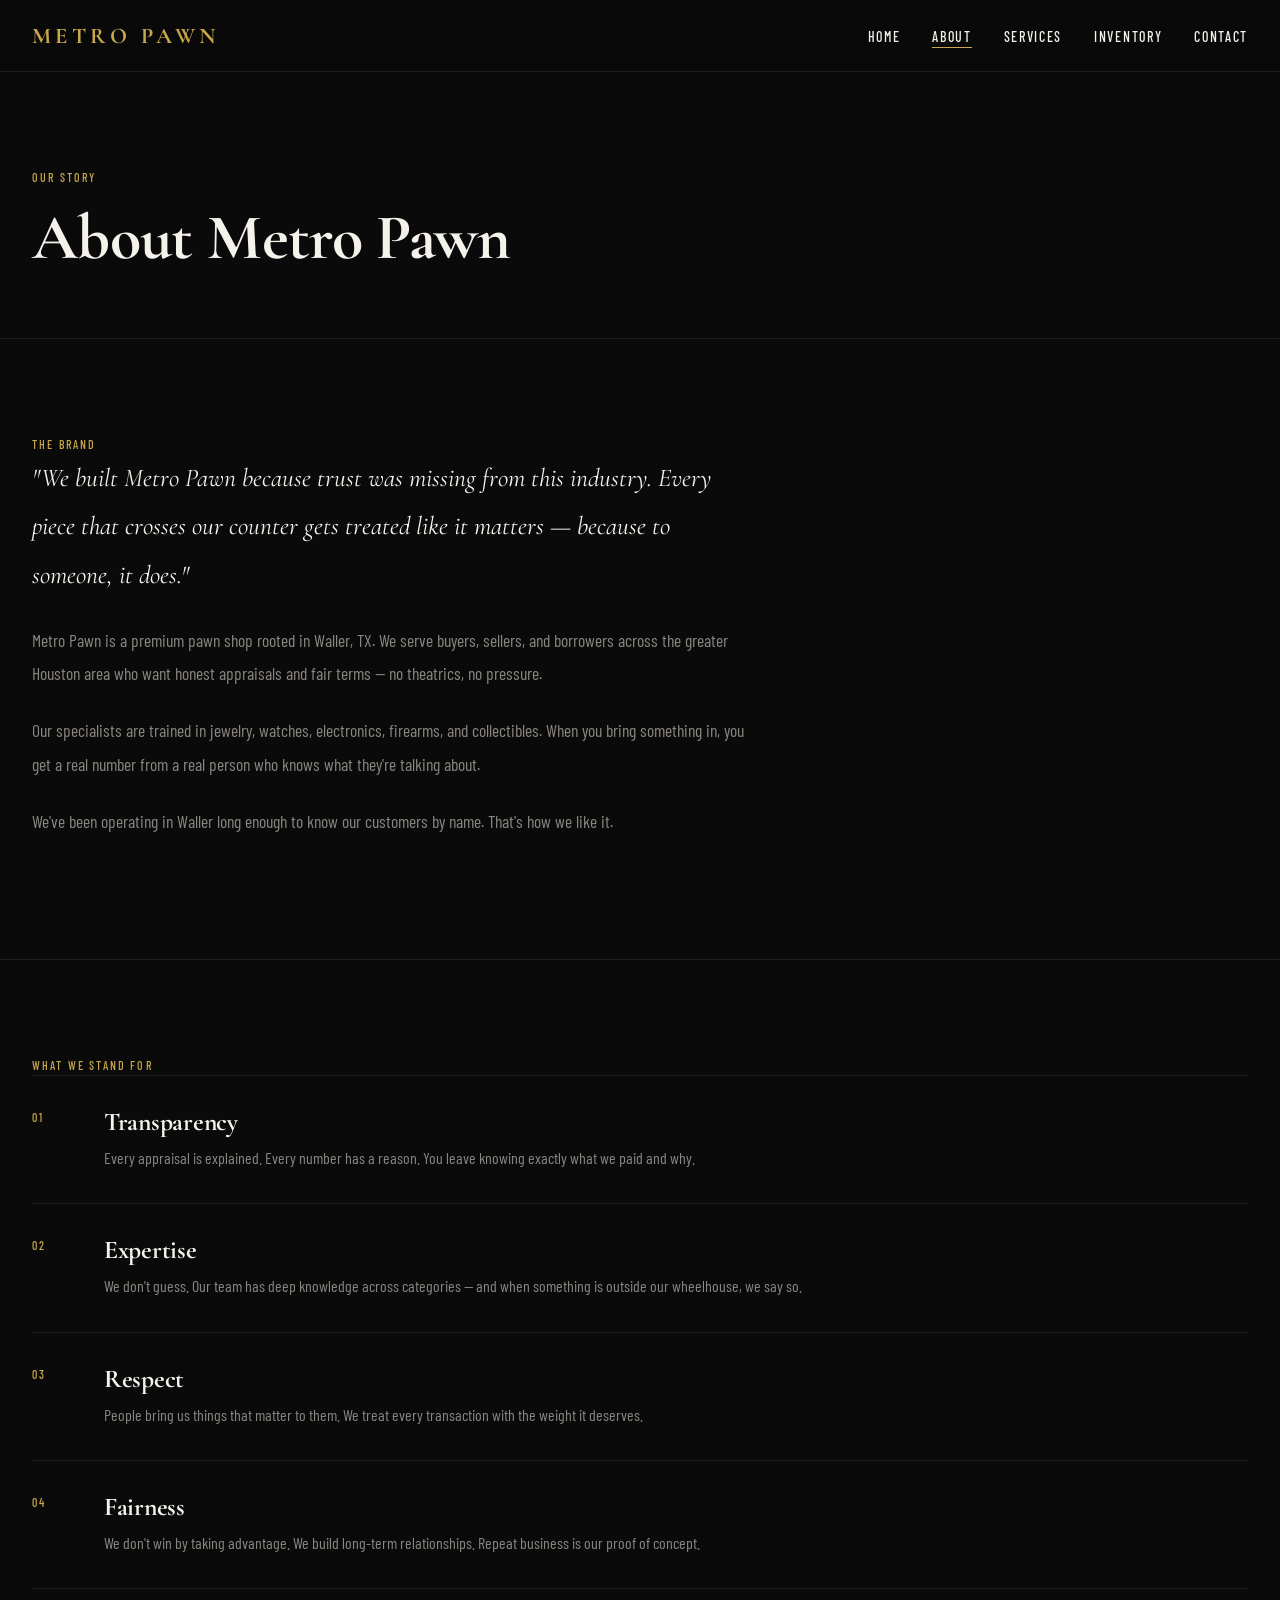
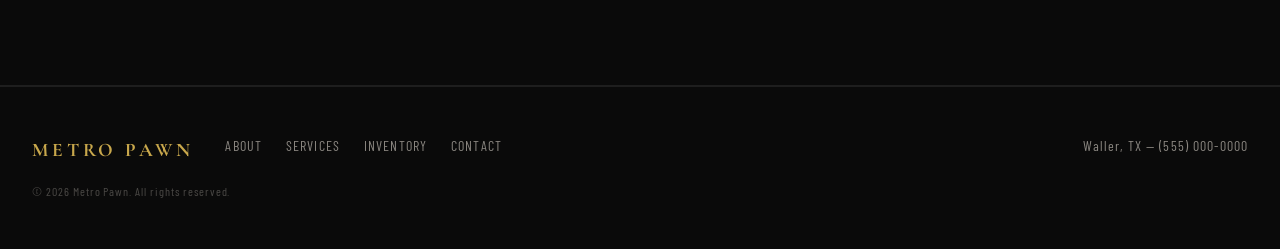
<file: about.html>
<!DOCTYPE html>
<html lang="en">
<head>
  <meta charset="UTF-8">
  <meta name="viewport" content="width=device-width, initial-scale=1.0">
  <title>About — Metro Pawn | Waller, TX</title>
  <meta name="description" content="Learn about Metro Pawn in Waller, TX — our story, values, and commitment to honest appraisals and fair deals across the greater Houston area.">
  <link rel="canonical" href="https://metropawn.com/about.html">
  <meta property="og:type" content="website">
  <meta property="og:url" content="https://metropawn.com/about.html">
  <meta property="og:title" content="About — Metro Pawn | Waller, TX">
  <meta property="og:description" content="Learn about Metro Pawn in Waller, TX — our story, values, and commitment to honest appraisals and fair deals across the greater Houston area.">
  <meta name="twitter:card" content="summary_large_image">
  <meta name="twitter:title" content="About — Metro Pawn | Waller, TX">
  <meta name="twitter:description" content="Learn about Metro Pawn in Waller, TX — our story, values, and commitment to honest appraisals and fair deals across the greater Houston area.">
  <link rel="preconnect" href="https://fonts.googleapis.com">
  <link rel="preconnect" href="https://fonts.gstatic.com" crossorigin>
  <link href="https://fonts.googleapis.com/css2?family=Cormorant+Garamond:ital,wght@0,300;0,600;0,700;1,300;1,700&family=Barlow+Condensed:wght@300;400;500;600&display=swap" rel="stylesheet">
  <link rel="stylesheet" href="css/tokens.css">
  <link rel="stylesheet" href="css/base.css">
  <link rel="stylesheet" href="css/layout.css">
  <link rel="stylesheet" href="css/components.css">
</head>
<body>

  <nav class="nav" aria-label="Primary navigation">
    <a href="index.html" class="nav-logo">Metro Pawn</a>
    <ul class="nav-links">
      <li><a href="index.html">Home</a></li>
      <li><a href="about.html">About</a></li>
      <li><a href="services.html">Services</a></li>
      <li><a href="inventory.html">Inventory</a></li>
      <li><a href="contact.html">Contact</a></li>
    </ul>
    <button class="nav-toggle" aria-label="Toggle menu" aria-expanded="false">
      <span></span><span></span><span></span>
    </button>
  </nav>

  <div class="nav-overlay" role="dialog" aria-label="Mobile navigation">
    <a href="index.html">Home</a>
    <a href="about.html">About</a>
    <a href="services.html">Services</a>
    <a href="inventory.html">Inventory</a>
    <a href="contact.html">Contact</a>
  </div>

  <div class="page-wrapper">

    <header class="page-hero">
      <p class="label page-hero-label">Our Story</p>
      <h1 class="page-hero-title">About Metro Pawn</h1>
    </header>

    <section class="section" aria-labelledby="story-heading">
      <p class="label" id="story-heading">The Brand</p>
      <div class="brand-story">
        <p>"We built Metro Pawn because trust was missing from this industry. Every piece that crosses our counter gets treated like it matters — because to someone, it does."</p>
        <p>Metro Pawn is a premium pawn shop rooted in Waller, TX. We serve buyers, sellers, and borrowers across the greater Houston area who want honest appraisals and fair terms — no theatrics, no pressure.</p>
        <p>Our specialists are trained in jewelry, watches, electronics, firearms, and collectibles. When you bring something in, you get a real number from a real person who knows what they're talking about.</p>
        <p>We've been operating in Waller long enough to know our customers by name. That's how we like it.</p>
      </div>
    </section>

    <section class="section" aria-labelledby="values-heading">
      <p class="label" id="values-heading">What We Stand For</p>
      <ul class="values-list">
        <li class="value-item">
          <span class="value-number label">01</span>
          <div>
            <h2 class="value-title">Transparency</h2>
            <p class="value-desc">Every appraisal is explained. Every number has a reason. You leave knowing exactly what we paid and why.</p>
          </div>
        </li>
        <li class="value-item">
          <span class="value-number label">02</span>
          <div>
            <h2 class="value-title">Expertise</h2>
            <p class="value-desc">We don't guess. Our team has deep knowledge across categories — and when something is outside our wheelhouse, we say so.</p>
          </div>
        </li>
        <li class="value-item">
          <span class="value-number label">03</span>
          <div>
            <h2 class="value-title">Respect</h2>
            <p class="value-desc">People bring us things that matter to them. We treat every transaction with the weight it deserves.</p>
          </div>
        </li>
        <li class="value-item">
          <span class="value-number label">04</span>
          <div>
            <h2 class="value-title">Fairness</h2>
            <p class="value-desc">We don't win by taking advantage. We build long-term relationships. Repeat business is our proof of concept.</p>
          </div>
        </li>
      </ul>
    </section>

    <footer class="footer">
      <div class="footer-inner">
        <a href="index.html" class="footer-logo">Metro Pawn</a>
        <nav class="footer-nav" aria-label="Footer navigation">
          <a href="about.html">About</a>
          <a href="services.html">Services</a>
          <a href="inventory.html">Inventory</a>
          <a href="contact.html">Contact</a>
        </nav>
        <p class="footer-location">Waller, TX &mdash; (555) 000-0000</p>
        <p class="footer-copy">&copy; 2026 Metro Pawn. All rights reserved.</p>
      </div>
    </footer>

  </div>

  <script src="js/nav.js"></script>
</body>
</html>
</file>
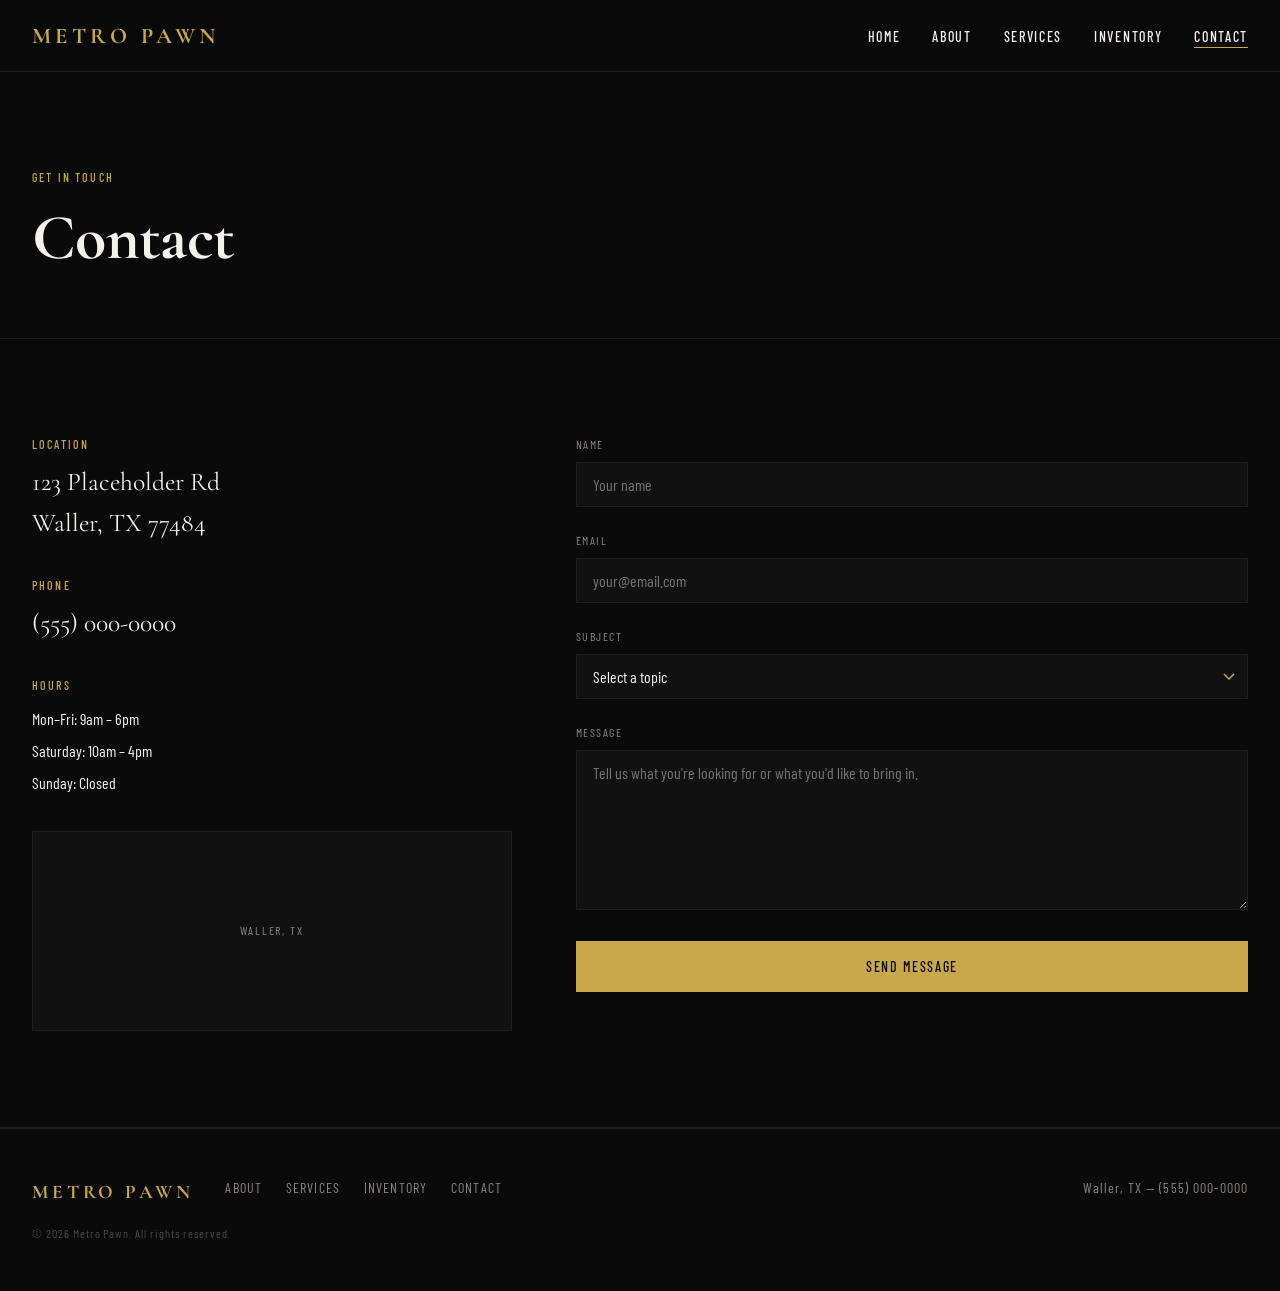
<file: contact.html>
<!DOCTYPE html>
<html lang="en">
<head>
  <meta charset="UTF-8">
  <meta name="viewport" content="width=device-width, initial-scale=1.0">
  <title>Contact — Metro Pawn | Waller, TX</title>
  <meta name="description" content="Contact Metro Pawn in Waller, TX for appraisals, inventory inquiries, or loan information. Visit us at 123 Placeholder Rd or call (555) 000-0000.">
  <link rel="canonical" href="https://metropawn.com/contact.html">
  <meta property="og:type" content="website">
  <meta property="og:url" content="https://metropawn.com/contact.html">
  <meta property="og:title" content="Contact — Metro Pawn | Waller, TX">
  <meta property="og:description" content="Contact Metro Pawn in Waller, TX for appraisals, inventory inquiries, or loan information. Visit us at 123 Placeholder Rd or call (555) 000-0000.">
  <meta name="twitter:card" content="summary_large_image">
  <meta name="twitter:title" content="Contact — Metro Pawn | Waller, TX">
  <meta name="twitter:description" content="Contact Metro Pawn in Waller, TX for appraisals, inventory inquiries, or loan information. Visit us at 123 Placeholder Rd or call (555) 000-0000.">
  <link rel="preconnect" href="https://fonts.googleapis.com">
  <link rel="preconnect" href="https://fonts.gstatic.com" crossorigin>
  <link href="https://fonts.googleapis.com/css2?family=Cormorant+Garamond:ital,wght@0,300;0,600;0,700;1,300;1,700&family=Barlow+Condensed:wght@300;400;500;600&display=swap" rel="stylesheet">
  <link rel="stylesheet" href="css/tokens.css">
  <link rel="stylesheet" href="css/base.css">
  <link rel="stylesheet" href="css/layout.css">
  <link rel="stylesheet" href="css/components.css">
</head>
<body>

  <nav class="nav" aria-label="Primary navigation">
    <a href="index.html" class="nav-logo">Metro Pawn</a>
    <ul class="nav-links">
      <li><a href="index.html">Home</a></li>
      <li><a href="about.html">About</a></li>
      <li><a href="services.html">Services</a></li>
      <li><a href="inventory.html">Inventory</a></li>
      <li><a href="contact.html">Contact</a></li>
    </ul>
    <button class="nav-toggle" aria-label="Toggle menu" aria-expanded="false">
      <span></span><span></span><span></span>
    </button>
  </nav>

  <div class="nav-overlay" role="dialog" aria-label="Mobile navigation">
    <a href="index.html">Home</a>
    <a href="about.html">About</a>
    <a href="services.html">Services</a>
    <a href="inventory.html">Inventory</a>
    <a href="contact.html">Contact</a>
  </div>

  <div class="page-wrapper">

    <header class="page-hero">
      <p class="label page-hero-label">Get In Touch</p>
      <h1 class="page-hero-title">Contact</h1>
    </header>

    <section class="section" aria-label="Contact information and form">
      <div class="contact-grid">

        <div class="contact-info">
          <div class="contact-info-item">
            <p class="label contact-info-label">Location</p>
            <p class="contact-info-value">123 Placeholder Rd<br>Waller, TX 77484</p>
          </div>
          <div class="contact-info-item">
            <p class="label contact-info-label">Phone</p>
            <p class="contact-info-value">(555) 000-0000</p>
          </div>
          <div class="contact-info-item">
            <p class="label contact-info-label">Hours</p>
            <p class="contact-info-hours">
              Mon&ndash;Fri: 9am &ndash; 6pm<br>
              Saturday: 10am &ndash; 4pm<br>
              Sunday: Closed
            </p>
          </div>
          <div class="contact-map-placeholder" aria-label="Map placeholder — Waller, TX">
            Waller, TX
          </div>
        </div>

        <form class="contact-form" action="#" method="post" novalidate aria-label="Contact form">
          <div class="form-group">
            <label class="form-label" for="name">Name</label>
            <input class="form-input" type="text" id="name" name="name" required autocomplete="name" placeholder="Your name">
          </div>
          <div class="form-group">
            <label class="form-label" for="email">Email</label>
            <input class="form-input" type="email" id="email" name="email" required autocomplete="email" placeholder="your@email.com">
          </div>
          <div class="form-group">
            <label class="form-label" for="subject">Subject</label>
            <select class="form-select" id="subject" name="subject">
              <option value="">Select a topic</option>
              <option value="appraisal">Request an Appraisal</option>
              <option value="inventory">Inventory Inquiry</option>
              <option value="loan">Loan Information</option>
              <option value="other">Other</option>
            </select>
          </div>
          <div class="form-group">
            <label class="form-label" for="message">Message</label>
            <textarea class="form-textarea" id="message" name="message" required placeholder="Tell us what you're looking for or what you'd like to bring in."></textarea>
          </div>
          <button type="submit" class="btn btn-gold btn-full">Send Message</button>
        </form>

      </div>
    </section>

    <footer class="footer">
      <div class="footer-inner">
        <a href="index.html" class="footer-logo">Metro Pawn</a>
        <nav class="footer-nav" aria-label="Footer navigation">
          <a href="about.html">About</a>
          <a href="services.html">Services</a>
          <a href="inventory.html">Inventory</a>
          <a href="contact.html">Contact</a>
        </nav>
        <p class="footer-location">Waller, TX &mdash; (555) 000-0000</p>
        <p class="footer-copy">&copy; 2026 Metro Pawn. All rights reserved.</p>
      </div>
    </footer>

  </div>

  <script src="js/nav.js"></script>
</body>
</html>
</file>
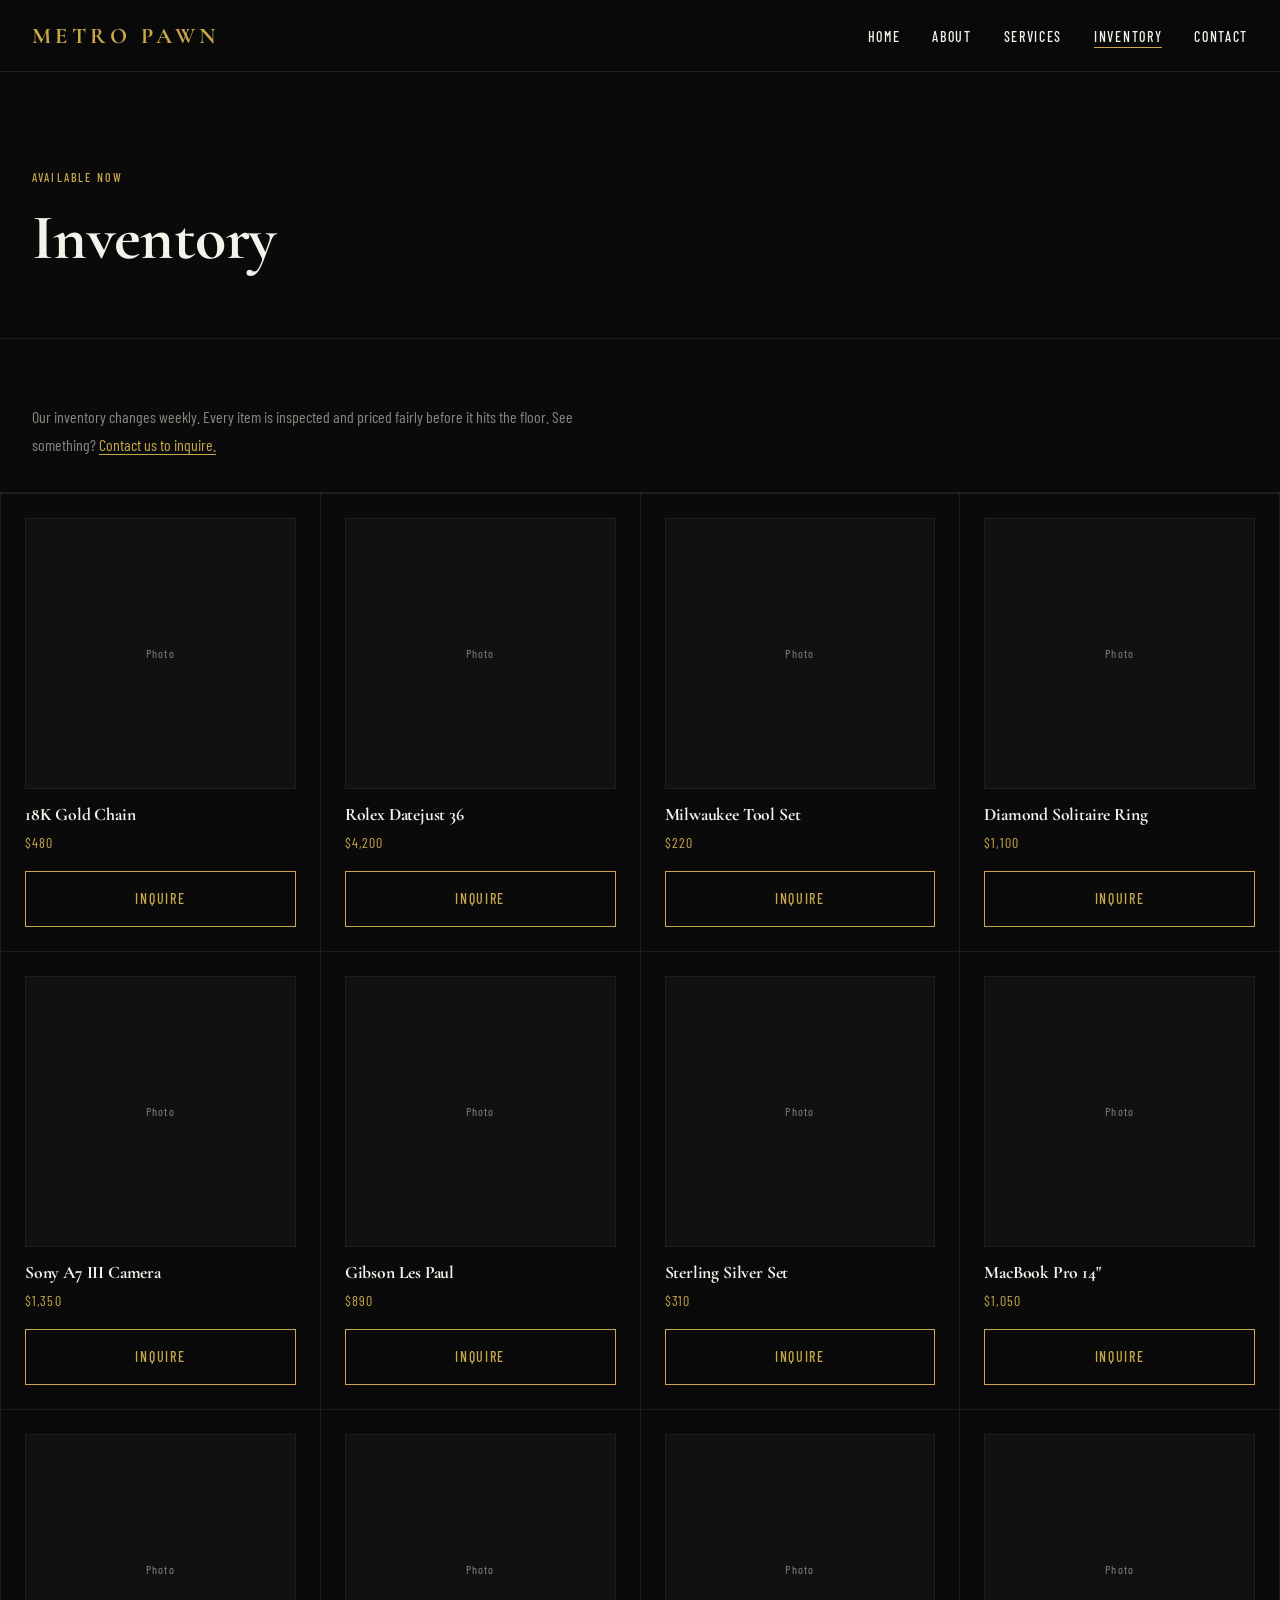
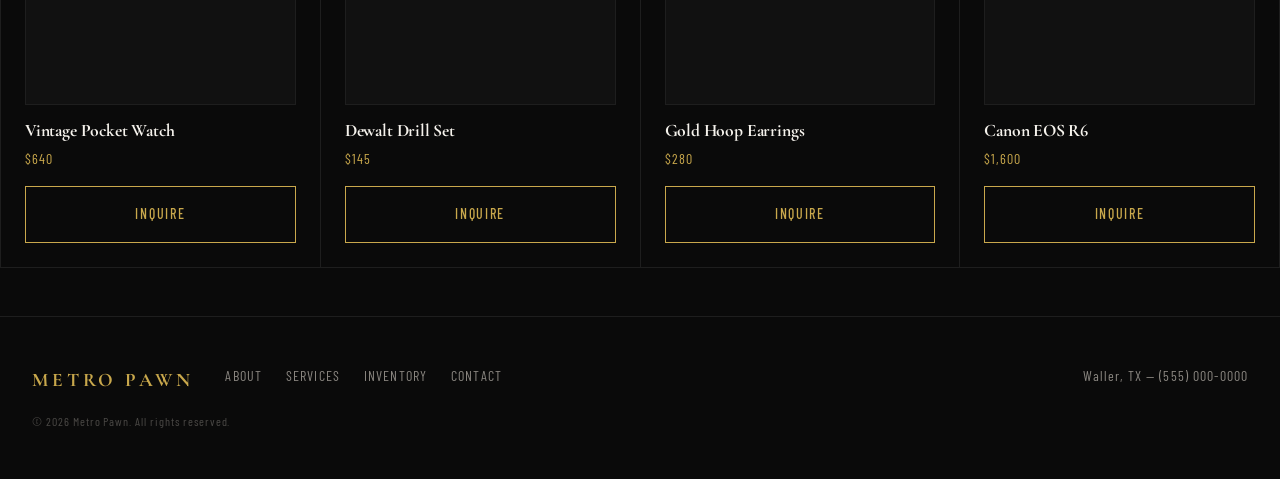
<file: inventory.html>
<!DOCTYPE html>
<html lang="en">
<head>
  <meta charset="UTF-8">
  <meta name="viewport" content="width=device-width, initial-scale=1.0">
  <title>Inventory — Metro Pawn | Waller, TX</title>
  <meta name="description" content="Browse Metro Pawn's current inventory in Waller, TX — jewelry, watches, electronics, tools, and more. Vetted, priced fairly, updated weekly.">
  <link rel="canonical" href="https://metropawn.com/inventory.html">
  <meta property="og:type" content="website">
  <meta property="og:url" content="https://metropawn.com/inventory.html">
  <meta property="og:title" content="Inventory — Metro Pawn | Waller, TX">
  <meta property="og:description" content="Browse Metro Pawn's current inventory in Waller, TX — jewelry, watches, electronics, tools, and more. Vetted, priced fairly, updated weekly.">
  <meta name="twitter:card" content="summary_large_image">
  <meta name="twitter:title" content="Inventory — Metro Pawn | Waller, TX">
  <meta name="twitter:description" content="Browse Metro Pawn's current inventory in Waller, TX — jewelry, watches, electronics, tools, and more. Vetted, priced fairly, updated weekly.">
  <link rel="preconnect" href="https://fonts.googleapis.com">
  <link rel="preconnect" href="https://fonts.gstatic.com" crossorigin>
  <link href="https://fonts.googleapis.com/css2?family=Cormorant+Garamond:ital,wght@0,300;0,600;0,700;1,300;1,700&family=Barlow+Condensed:wght@300;400;500;600&display=swap" rel="stylesheet">
  <link rel="stylesheet" href="css/tokens.css">
  <link rel="stylesheet" href="css/base.css">
  <link rel="stylesheet" href="css/layout.css">
  <link rel="stylesheet" href="css/components.css">
</head>
<body>

  <nav class="nav" aria-label="Primary navigation">
    <a href="index.html" class="nav-logo">Metro Pawn</a>
    <ul class="nav-links">
      <li><a href="index.html">Home</a></li>
      <li><a href="about.html">About</a></li>
      <li><a href="services.html">Services</a></li>
      <li><a href="inventory.html">Inventory</a></li>
      <li><a href="contact.html">Contact</a></li>
    </ul>
    <button class="nav-toggle" aria-label="Toggle menu" aria-expanded="false">
      <span></span><span></span><span></span>
    </button>
  </nav>

  <div class="nav-overlay" role="dialog" aria-label="Mobile navigation">
    <a href="index.html">Home</a>
    <a href="about.html">About</a>
    <a href="services.html">Services</a>
    <a href="inventory.html">Inventory</a>
    <a href="contact.html">Contact</a>
  </div>

  <div class="page-wrapper">

    <header class="page-hero">
      <p class="label page-hero-label">Available Now</p>
      <h1 class="page-hero-title">Inventory</h1>
    </header>

    <div class="inventory-intro">
      <p class="inventory-intro-text">
        Our inventory changes weekly. Every item is inspected and priced fairly before it hits the floor. See something? <a href="contact.html" class="inventory-intro-link">Contact us to inquire.</a>
      </p>
    </div>

    <div class="inventory-grid" role="list">

      <div class="inventory-card" role="listitem">
        <div class="inventory-card-image" aria-label="Item photo placeholder">Photo</div>
        <h2 class="inventory-card-name">18K Gold Chain</h2>
        <p class="inventory-card-price">$480</p>
        <a href="contact.html" class="btn btn-ghost btn-full">Inquire</a>
      </div>

      <div class="inventory-card" role="listitem">
        <div class="inventory-card-image" aria-label="Item photo placeholder">Photo</div>
        <h2 class="inventory-card-name">Rolex Datejust 36</h2>
        <p class="inventory-card-price">$4,200</p>
        <a href="contact.html" class="btn btn-ghost btn-full">Inquire</a>
      </div>

      <div class="inventory-card" role="listitem">
        <div class="inventory-card-image" aria-label="Item photo placeholder">Photo</div>
        <h2 class="inventory-card-name">Milwaukee Tool Set</h2>
        <p class="inventory-card-price">$220</p>
        <a href="contact.html" class="btn btn-ghost btn-full">Inquire</a>
      </div>

      <div class="inventory-card" role="listitem">
        <div class="inventory-card-image" aria-label="Item photo placeholder">Photo</div>
        <h2 class="inventory-card-name">Diamond Solitaire Ring</h2>
        <p class="inventory-card-price">$1,100</p>
        <a href="contact.html" class="btn btn-ghost btn-full">Inquire</a>
      </div>

      <div class="inventory-card" role="listitem">
        <div class="inventory-card-image" aria-label="Item photo placeholder">Photo</div>
        <h2 class="inventory-card-name">Sony A7 III Camera</h2>
        <p class="inventory-card-price">$1,350</p>
        <a href="contact.html" class="btn btn-ghost btn-full">Inquire</a>
      </div>

      <div class="inventory-card" role="listitem">
        <div class="inventory-card-image" aria-label="Item photo placeholder">Photo</div>
        <h2 class="inventory-card-name">Gibson Les Paul</h2>
        <p class="inventory-card-price">$890</p>
        <a href="contact.html" class="btn btn-ghost btn-full">Inquire</a>
      </div>

      <div class="inventory-card" role="listitem">
        <div class="inventory-card-image" aria-label="Item photo placeholder">Photo</div>
        <h2 class="inventory-card-name">Sterling Silver Set</h2>
        <p class="inventory-card-price">$310</p>
        <a href="contact.html" class="btn btn-ghost btn-full">Inquire</a>
      </div>

      <div class="inventory-card" role="listitem">
        <div class="inventory-card-image" aria-label="Item photo placeholder">Photo</div>
        <h2 class="inventory-card-name">MacBook Pro 14"</h2>
        <p class="inventory-card-price">$1,050</p>
        <a href="contact.html" class="btn btn-ghost btn-full">Inquire</a>
      </div>

      <div class="inventory-card" role="listitem">
        <div class="inventory-card-image" aria-label="Item photo placeholder">Photo</div>
        <h2 class="inventory-card-name">Vintage Pocket Watch</h2>
        <p class="inventory-card-price">$640</p>
        <a href="contact.html" class="btn btn-ghost btn-full">Inquire</a>
      </div>

      <div class="inventory-card" role="listitem">
        <div class="inventory-card-image" aria-label="Item photo placeholder">Photo</div>
        <h2 class="inventory-card-name">Dewalt Drill Set</h2>
        <p class="inventory-card-price">$145</p>
        <a href="contact.html" class="btn btn-ghost btn-full">Inquire</a>
      </div>

      <div class="inventory-card" role="listitem">
        <div class="inventory-card-image" aria-label="Item photo placeholder">Photo</div>
        <h2 class="inventory-card-name">Gold Hoop Earrings</h2>
        <p class="inventory-card-price">$280</p>
        <a href="contact.html" class="btn btn-ghost btn-full">Inquire</a>
      </div>

      <div class="inventory-card" role="listitem">
        <div class="inventory-card-image" aria-label="Item photo placeholder">Photo</div>
        <h2 class="inventory-card-name">Canon EOS R6</h2>
        <p class="inventory-card-price">$1,600</p>
        <a href="contact.html" class="btn btn-ghost btn-full">Inquire</a>
      </div>

    </div>

    <footer class="footer" style="margin-top:var(--space-12)">
      <div class="footer-inner">
        <a href="index.html" class="footer-logo">Metro Pawn</a>
        <nav class="footer-nav" aria-label="Footer navigation">
          <a href="about.html">About</a>
          <a href="services.html">Services</a>
          <a href="inventory.html">Inventory</a>
          <a href="contact.html">Contact</a>
        </nav>
        <p class="footer-location">Waller, TX &mdash; (555) 000-0000</p>
        <p class="footer-copy">&copy; 2026 Metro Pawn. All rights reserved.</p>
      </div>
    </footer>

  </div>

  <script src="js/nav.js"></script>
</body>
</html>
</file>
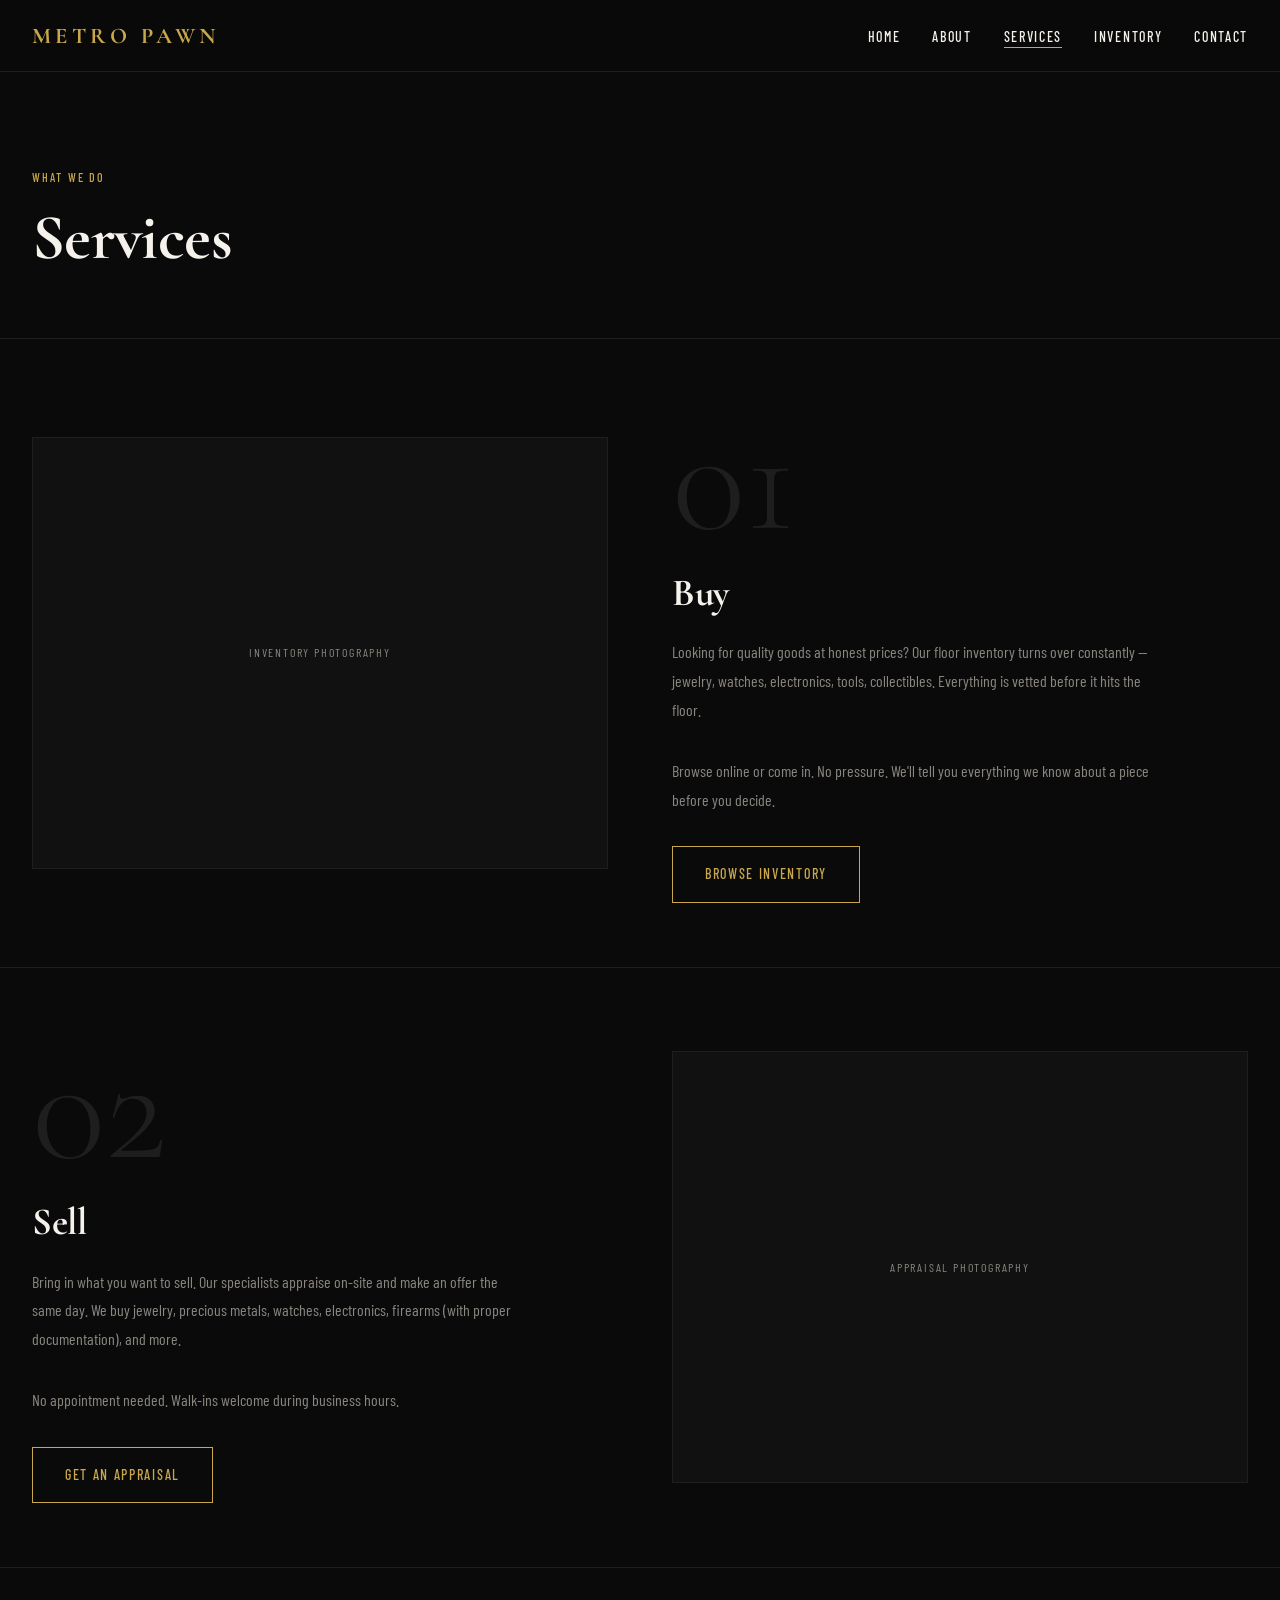
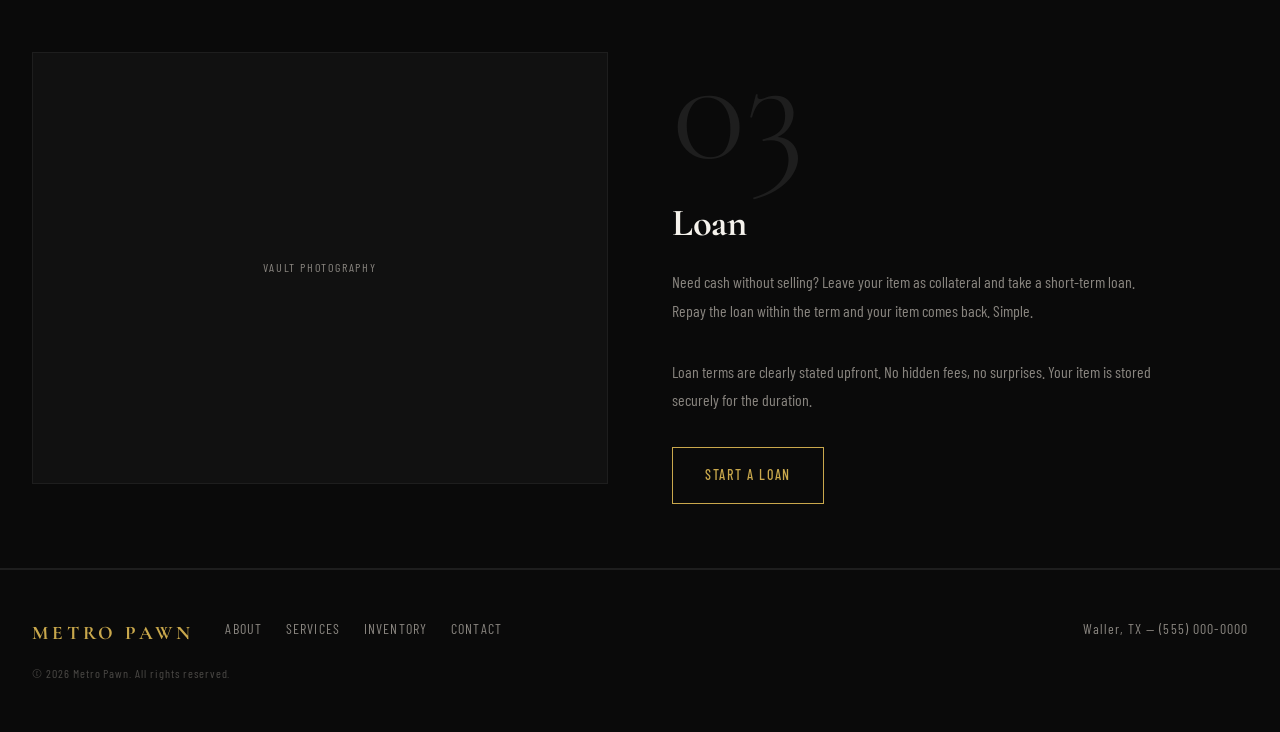
<file: services.html>
<!DOCTYPE html>
<html lang="en">
<head>
  <meta charset="UTF-8">
  <meta name="viewport" content="width=device-width, initial-scale=1.0">
  <title>Services — Metro Pawn | Waller, TX</title>
  <meta name="description" content="Metro Pawn offers buying, selling, and collateral loans in Waller, TX. Same-day cash, honest appraisals, no pressure. Walk-ins welcome.">
  <link rel="canonical" href="https://metropawn.com/services.html">
  <meta property="og:type" content="website">
  <meta property="og:url" content="https://metropawn.com/services.html">
  <meta property="og:title" content="Services — Metro Pawn | Waller, TX">
  <meta property="og:description" content="Metro Pawn offers buying, selling, and collateral loans in Waller, TX. Same-day cash, honest appraisals, no pressure. Walk-ins welcome.">
  <meta name="twitter:card" content="summary_large_image">
  <meta name="twitter:title" content="Services — Metro Pawn | Waller, TX">
  <meta name="twitter:description" content="Metro Pawn offers buying, selling, and collateral loans in Waller, TX. Same-day cash, honest appraisals, no pressure. Walk-ins welcome.">
  <link rel="preconnect" href="https://fonts.googleapis.com">
  <link rel="preconnect" href="https://fonts.gstatic.com" crossorigin>
  <link href="https://fonts.googleapis.com/css2?family=Cormorant+Garamond:ital,wght@0,300;0,600;0,700;1,300;1,700&family=Barlow+Condensed:wght@300;400;500;600&display=swap" rel="stylesheet">
  <link rel="stylesheet" href="css/tokens.css">
  <link rel="stylesheet" href="css/base.css">
  <link rel="stylesheet" href="css/layout.css">
  <link rel="stylesheet" href="css/components.css">
</head>
<body>

  <nav class="nav" aria-label="Primary navigation">
    <a href="index.html" class="nav-logo">Metro Pawn</a>
    <ul class="nav-links">
      <li><a href="index.html">Home</a></li>
      <li><a href="about.html">About</a></li>
      <li><a href="services.html">Services</a></li>
      <li><a href="inventory.html">Inventory</a></li>
      <li><a href="contact.html">Contact</a></li>
    </ul>
    <button class="nav-toggle" aria-label="Toggle menu" aria-expanded="false">
      <span></span><span></span><span></span>
    </button>
  </nav>

  <div class="nav-overlay" role="dialog" aria-label="Mobile navigation">
    <a href="index.html">Home</a>
    <a href="about.html">About</a>
    <a href="services.html">Services</a>
    <a href="inventory.html">Inventory</a>
    <a href="contact.html">Contact</a>
  </div>

  <div class="page-wrapper">

    <header class="page-hero">
      <p class="label page-hero-label">What We Do</p>
      <h1 class="page-hero-title">Services</h1>
    </header>

    <article class="service-block" aria-labelledby="buy-heading">
      <div>
        <p class="service-block-number">01</p>
        <h2 class="service-block-title" id="buy-heading">Buy</h2>
        <p class="service-block-desc">Looking for quality goods at honest prices? Our floor inventory turns over constantly — jewelry, watches, electronics, tools, collectibles. Everything is vetted before it hits the floor.</p>
        <p class="service-block-desc">Browse online or come in. No pressure. We'll tell you everything we know about a piece before you decide.</p>
        <a href="inventory.html" class="btn btn-ghost">Browse Inventory</a>
      </div>
      <div class="service-block-visual" aria-hidden="true">Inventory Photography</div>
    </article>

    <article class="service-block" aria-labelledby="sell-heading">
      <div>
        <p class="service-block-number">02</p>
        <h2 class="service-block-title" id="sell-heading">Sell</h2>
        <p class="service-block-desc">Bring in what you want to sell. Our specialists appraise on-site and make an offer the same day. We buy jewelry, precious metals, watches, electronics, firearms (with proper documentation), and more.</p>
        <p class="service-block-desc">No appointment needed. Walk-ins welcome during business hours.</p>
        <a href="contact.html" class="btn btn-ghost">Get an Appraisal</a>
      </div>
      <div class="service-block-visual" aria-hidden="true">Appraisal Photography</div>
    </article>

    <article class="service-block" aria-labelledby="loan-heading">
      <div>
        <p class="service-block-number">03</p>
        <h2 class="service-block-title" id="loan-heading">Loan</h2>
        <p class="service-block-desc">Need cash without selling? Leave your item as collateral and take a short-term loan. Repay the loan within the term and your item comes back. Simple.</p>
        <p class="service-block-desc">Loan terms are clearly stated upfront. No hidden fees, no surprises. Your item is stored securely for the duration.</p>
        <a href="contact.html" class="btn btn-ghost">Start a Loan</a>
      </div>
      <div class="service-block-visual" aria-hidden="true">Vault Photography</div>
    </article>

    <footer class="footer">
      <div class="footer-inner">
        <a href="index.html" class="footer-logo">Metro Pawn</a>
        <nav class="footer-nav" aria-label="Footer navigation">
          <a href="about.html">About</a>
          <a href="services.html">Services</a>
          <a href="inventory.html">Inventory</a>
          <a href="contact.html">Contact</a>
        </nav>
        <p class="footer-location">Waller, TX &mdash; (555) 000-0000</p>
        <p class="footer-copy">&copy; 2026 Metro Pawn. All rights reserved.</p>
      </div>
    </footer>

  </div>

  <script src="js/nav.js"></script>
</body>
</html>
</file>
<file: css/tokens.css>
/* css/tokens.css — Single source of truth for all design tokens */
:root {
  /* Colors */
  --color-bg:       #0A0A0A;
  --color-gold:     #C9A84C;
  --color-text:     #F5F2EC;
  --color-text-dim: #8A8680;
  --color-border:   #1E1E1E;
  --color-surface:  #111111;

  /* Typography */
  --font-display: 'Cormorant Garamond', Georgia, serif;
  --font-body:    'Barlow Condensed', 'Helvetica Neue', sans-serif;
  --font-display-bold:   700;
  --font-display-light:  300;
  --font-body-regular:   400;
  --font-body-medium:    500;

  /* Type scale */
  --text-hero:   clamp(4rem, 10vw, 9rem);
  --text-h1:     clamp(2.5rem, 5vw, 5rem);
  --text-h2:     clamp(1.8rem, 3vw, 3rem);
  --text-h3:     clamp(1.2rem, 2vw, 1.8rem);
  --text-body:   1rem;
  --text-lg:   1.1rem;
  --text-small:  0.875rem;
  --text-label:  0.75rem;

  /* Spacing */
  --space-1:  4px;
  --space-2:  8px;
  --space-3:  12px;
  --space-4:  16px;
  --space-6:  24px;
  --space-8:  32px;
  --space-12: 48px;
  --space-16: 64px;
  --space-24: 96px;
  --space-32: 128px;

  /* Borders */
  --border-gold: 1px solid var(--color-gold);
  --border-dim:  1px solid var(--color-border);
  --radius: 0;

  /* Motion */
  --ease-vault:  cubic-bezier(0.76, 0, 0.24, 1);
  --ease-settle: cubic-bezier(0.22, 1, 0.36, 1);
  --ease-hover:  cubic-bezier(0.4, 0, 0.2, 1);
  --dur-fast:    200ms;
  --dur-normal:  400ms;
  --dur-slow:    700ms;
}
</file>
<file: css/base.css>
/* css/base.css — Reset, body, typography */
*, *::before, *::after {
  box-sizing: border-box;
  margin: 0;
  padding: 0;
}

html {
  -webkit-font-smoothing: antialiased;
  overflow-x: hidden;
}

@media (prefers-reduced-motion: no-preference) {
  html { scroll-behavior: smooth; }
}

body {
  background-color: var(--color-bg);
  color: var(--color-text);
  font-family: var(--font-body);
  font-weight: var(--font-body-regular);
  font-size: var(--text-body);
  line-height: 1.6;
  overflow-x: hidden;
}

h1, h2, h3, h4 {
  font-family: var(--font-display);
  font-weight: var(--font-display-bold);
  line-height: 1.1;
  letter-spacing: -0.01em;
}

a {
  color: var(--color-text);
  text-decoration: none;
}

img, canvas {
  display: block;
  max-width: 100%;
}

::selection {
  background: var(--color-gold);
  color: var(--color-bg);
}

.label {
  font-family: var(--font-body);
  font-size: var(--text-label);
  font-weight: var(--font-body-medium);
  letter-spacing: 0.18em;
  text-transform: uppercase;
  color: var(--color-gold);
}

@media (prefers-reduced-motion: reduce) {
  *, *::before, *::after {
    animation-duration: 0.01ms !important;
    animation-iteration-count: 1 !important;
    transition-duration: 0.01ms !important;
  }
}
</file>
<file: css/layout.css>
/* css/layout.css — Nav, footer, vault hero, page structure */

/* ── Navigation ── */
.nav {
  position: fixed;
  top: 0; left: 0; right: 0;
  z-index: 200;
  height: 72px;
  display: flex;
  align-items: center;
  justify-content: space-between;
  padding: 0 var(--space-8);
  background: rgba(10, 10, 10, 0.97);
  backdrop-filter: blur(8px);
  -webkit-backdrop-filter: blur(8px);
  border-bottom: var(--border-dim);
}

.nav-logo {
  font-family: var(--font-display);
  font-size: 1.4rem;
  font-weight: var(--font-display-bold);
  color: var(--color-gold);
  letter-spacing: 0.2em;
  text-transform: uppercase;
}

.nav-links {
  display: flex;
  gap: var(--space-8);
  list-style: none;
}

.nav-links a {
  font-family: var(--font-body);
  font-size: var(--text-small);
  font-weight: var(--font-body-medium);
  letter-spacing: 0.12em;
  text-transform: uppercase;
  position: relative;
  padding-bottom: 3px;
}

.nav-links a::after {
  content: '';
  position: absolute;
  bottom: 0; left: 0;
  width: 0; height: 1px;
  background: var(--color-gold);
  transition: width var(--dur-normal) var(--ease-hover);
}

.nav-links a:hover::after,
.nav-links a.active::after { width: 100%; }

.nav-toggle {
  display: none;
  flex-direction: column;
  gap: 5px;
  cursor: pointer;
  background: none;
  border: none;
  padding: var(--space-3);
  position: relative;
  z-index: 202;
  min-height: 44px;
  min-width: 44px;
  align-items: center;
  justify-content: center;
}

.nav-toggle span {
  display: block;
  width: 24px; height: 1px;
  background: var(--color-text);
  transition: transform var(--dur-fast) var(--ease-hover),
              opacity var(--dur-fast) var(--ease-hover);
}

.nav-toggle.open span:nth-child(1) { transform: translateY(6px) rotate(45deg); }
.nav-toggle.open span:nth-child(2) { opacity: 0; }
.nav-toggle.open span:nth-child(3) { transform: translateY(-6px) rotate(-45deg); }

/* ── Mobile overlay ── */
.nav-overlay {
  display: none;
  position: fixed;
  inset: 0;
  z-index: 201;
  background: var(--color-bg);
  flex-direction: column;
  align-items: center;
  justify-content: center;
  gap: var(--space-8);
}

.nav-overlay.open { display: flex; }

.nav-overlay a {
  font-family: var(--font-display);
  font-size: var(--text-h2);
  font-weight: var(--font-display-bold);
  transition: color var(--dur-fast) var(--ease-hover);
  padding: var(--space-3) 0;
  min-height: 44px;
  display: flex;
  align-items: center;
}

.nav-overlay a:hover { color: var(--color-gold); }

@media (max-width: 768px) {
  .nav-links { display: none; }
  .nav-toggle { display: flex; }
  .nav { padding: 0 var(--space-4); }
}

/* ── Vault hero ── */
#vault-hero {
  position: relative;
  width: 100%;
  height: 100vh;
  overflow: hidden;
  z-index: 10;
}

#vault-canvas {
  position: absolute;
  top: 0; left: 0;
  width: 100%; height: 100%;
  will-change: transform;
}

.vault-hint {
  position: absolute;
  bottom: var(--space-8);
  left: 50%;
  transform: translateX(-50%);
  display: flex;
  flex-direction: column;
  align-items: center;
  gap: var(--space-2);
  opacity: 0.5;
  pointer-events: none;
}

.vault-hint-text {
  font-size: var(--text-label);
  letter-spacing: 0.15em;
  text-transform: uppercase;
}

.vault-hint-line {
  width: 1px; height: 32px;
  background: var(--color-gold);
  animation: hint-pulse 2s ease-in-out infinite;
}

@keyframes hint-pulse {
  0%, 100% { opacity: 0.2; transform: scaleY(0.6); }
  50%       { opacity: 1;   transform: scaleY(1); }
}

@media (prefers-reduced-motion: reduce) {
  .vault-hint { display: none; }
}

/* ── Home content (revealed after vault sequence) ── */
.home-content {
  opacity: 0;
  pointer-events: none;
  transition: opacity var(--dur-slow) var(--ease-settle);
  will-change: opacity;
}

.home-content.visible {
  opacity: 1;
  pointer-events: auto;
}

@media (prefers-reduced-motion: reduce) {
  .home-content { opacity: 1; pointer-events: auto; }
}

/* ── Vault hero — embedded hero content ── */

/* Hero text lives inside #vault-hero and is positioned on the left side
   while the 3D vault canvas renders the door on the right. */
.hero-content {
  position: absolute;
  top: 0;
  left: 0;
  height: 100%;
  width: 52%;
  display: flex;
  flex-direction: column;
  justify-content: center;
  padding: 0 var(--space-12) 0 var(--space-8);
  /* Extra top padding keeps text below the nav once it drops in */
  padding-top: calc(72px + var(--space-8));
  z-index: 5;
  pointer-events: none;
}

.hero-eyebrow {
  color: var(--color-gold);
  letter-spacing: 0.2em;
  text-transform: uppercase;
  font-size: var(--text-label);
  margin-bottom: var(--space-4);
}

.hero-headline {
  font-size: var(--text-h1);
  font-family: var(--font-display);
  font-weight: var(--font-display-bold);
  line-height: 1.05;
  letter-spacing: -0.01em;
  margin-bottom: var(--space-4);
}

.hero-sub {
  font-family: var(--font-body);
  font-size: var(--text-body);
  font-weight: var(--font-body-regular);
  color: var(--color-text-dim);
  max-width: 38ch;
  line-height: 1.6;
  margin-bottom: var(--space-8);
}

.hero-actions {
  display: flex;
  gap: var(--space-4);
  flex-wrap: wrap;
}

@media (max-width: 768px) {
  .hero-content {
    width: 100%;
    justify-content: flex-end;
    padding: var(--space-8);
    padding-top: calc(72px + var(--space-4));
    padding-bottom: var(--space-12);
  }

  .hero-sub { max-width: 100%; }
}

/* ── Page wrapper (non-home pages) ── */
.page-wrapper {
  padding-top: 72px;
  min-height: 100vh;
}

/* ── Page hero (non-home) ── */
.page-hero {
  padding: var(--space-24) var(--space-8) var(--space-16);
  border-bottom: var(--border-dim);
}

.page-hero-label { margin-bottom: var(--space-4); }

.page-hero-title {
  font-size: var(--text-h1);
  position: relative;
  display: inline-block;
}

/* ── Section ── */
.section {
  padding: var(--space-24) var(--space-8);
  border-bottom: var(--border-dim);
  max-width: 1280px;
  margin: 0 auto;
}

.section-header {
  margin-bottom: var(--space-12);
}

.section-title {
  font-size: var(--text-h2);
  margin-top: var(--space-3);
}

/* ── Footer ── */
.footer {
  border-top: var(--border-dim);
  padding: var(--space-12) var(--space-8);
}

.footer-inner {
  max-width: 1280px;
  margin: 0 auto;
  display: grid;
  grid-template-columns: auto 1fr auto;
  grid-template-rows: auto auto;
  gap: var(--space-4) var(--space-8);
  align-items: start;
}

.footer-logo {
  font-family: var(--font-display);
  font-size: 1.2rem;
  font-weight: var(--font-display-bold);
  color: var(--color-gold);
  letter-spacing: 0.2em;
  text-transform: uppercase;
  grid-column: 1;
  grid-row: 1;
}

.footer-nav {
  display: flex;
  gap: var(--space-6);
  grid-column: 2;
  grid-row: 1;
}

.footer-nav a {
  font-size: var(--text-small);
  letter-spacing: 0.08em;
  text-transform: uppercase;
  color: var(--color-text-dim);
  transition: color var(--dur-fast) var(--ease-hover);
}

.footer-nav a:hover { color: var(--color-gold); }

.footer-location {
  font-size: var(--text-small);
  color: var(--color-text-dim);
  letter-spacing: 0.08em;
  grid-column: 3;
  grid-row: 1;
  text-align: right;
}

.footer-copy {
  font-size: var(--text-label);
  color: var(--color-text-dim);
  letter-spacing: 0.08em;
  grid-column: 1 / -1;
  grid-row: 2;
  opacity: 0.5;
}

@media (max-width: 768px) {
  .footer-inner {
    grid-template-columns: 1fr;
    grid-template-rows: auto;
  }
  .footer-logo, .footer-nav, .footer-location, .footer-copy {
    grid-column: 1;
    grid-row: auto;
    text-align: left;
  }
  .footer-nav { flex-wrap: wrap; }

  .section {
    padding: var(--space-16) var(--space-6);
  }

  .page-hero {
    padding: var(--space-12) var(--space-6) var(--space-8);
  }

  .page-hero-title {
    max-width: 100%;
    white-space: normal;
  }
}
</file>
<file: css/components.css>
/* css/components.css — Buttons, cards, services, testimonials, forms, inventory */

/* ── Buttons ── */
.btn {
  display: inline-block;
  font-family: var(--font-body);
  font-size: var(--text-small);
  font-weight: var(--font-body-medium);
  letter-spacing: 0.12em;
  text-transform: uppercase;
  padding: var(--space-4) var(--space-8);
  cursor: pointer;
  border: var(--border-gold);
  transition: background var(--dur-fast) var(--ease-hover),
              color var(--dur-fast) var(--ease-hover);
}

.btn-ghost {
  background: transparent;
  color: var(--color-gold);
}

.btn-ghost:hover {
  background: var(--color-gold);
  color: var(--color-bg);
}

.btn-gold {
  background: var(--color-gold);
  color: var(--color-bg);
}

.btn-gold:hover {
  background: transparent;
  color: var(--color-gold);
}

/* ── Services strip ── */
.services-grid {
  display: grid;
  grid-template-columns: repeat(3, 1fr);
  gap: 0;
  border: var(--border-dim);
}

.service-step {
  padding: var(--space-12) var(--space-8);
  border-right: var(--border-dim);
  position: relative;
}

.service-step:last-child { border-right: none; }

.service-number {
  display: block;
  margin-bottom: var(--space-4);
}

.service-title {
  font-size: var(--text-h3);
  margin-bottom: var(--space-4);
}

.service-desc {
  color: var(--color-text-dim);
  font-size: var(--text-body);
  line-height: 1.7;
}

@media (max-width: 768px) {
  .services-grid { grid-template-columns: 1fr; }
  .service-step { border-right: none; border-bottom: var(--border-dim); }
  .service-step:last-child { border-bottom: none; }
}

/* ── Testimonials ── */
.testimonials-grid {
  display: grid;
  grid-template-columns: repeat(3, 1fr);
  gap: var(--space-8);
}

.testimonial-card {
  padding: var(--space-8);
  border: var(--border-dim);
  position: relative;
}

.testimonial-card::before {
  content: '\201C';
  font-family: var(--font-display);
  font-size: 4rem;
  color: var(--color-gold);
  opacity: 0.4;
  position: absolute;
  top: var(--space-3);
  left: var(--space-6);
  line-height: 1;
}

.testimonial-text {
  font-family: var(--font-display);
  font-style: italic;
  font-size: var(--text-lg);
  line-height: 1.7;
  color: var(--color-text);
  padding-top: var(--space-6);
}

.testimonial-author {
  margin-top: var(--space-6);
  font-size: var(--text-label);
  letter-spacing: 0.12em;
  text-transform: uppercase;
  color: var(--color-text-dim);
}

@media (max-width: 768px) {
  .testimonials-grid { grid-template-columns: 1fr; }
}

/* ── CTA section ── */
.cta-section {
  text-align: center;
  border-bottom: none;
}

.cta-heading {
  font-size: var(--text-h1);
  margin-bottom: var(--space-6);
}

.cta-sub {
  color: var(--color-text-dim);
  max-width: 480px;
  margin: 0 auto var(--space-12);
  line-height: 1.7;
}

.cta-buttons {
  display: flex;
  gap: var(--space-4);
  justify-content: center;
  flex-wrap: wrap;
}

/* ── About: brand story ── */
.brand-story {
  max-width: 720px;
}

.brand-story p {
  font-size: var(--text-lg);
  line-height: 1.9;
  color: var(--color-text-dim);
  margin-bottom: var(--space-6);
}

.brand-story p:first-child {
  font-family: var(--font-display);
  font-size: var(--text-h3);
  color: var(--color-text);
  font-style: italic;
}

/* ── About: values ── */
.values-list {
  list-style: none;
}

.value-item {
  padding: var(--space-8) 0;
  border-bottom: var(--border-dim);
  display: grid;
  grid-template-columns: 48px 1fr;
  gap: var(--space-6);
  align-items: start;
}

.value-item:first-child { border-top: var(--border-dim); }

.value-number { color: var(--color-gold); font-size: var(--text-label); letter-spacing: 0.15em; }

.value-title {
  font-family: var(--font-display);
  font-size: var(--text-h3);
  margin-bottom: var(--space-2);
}

.value-desc { color: var(--color-text-dim); line-height: 1.7; }

/* ── Services page: service blocks ── */
.service-block {
  display: grid;
  grid-template-columns: 1fr 1fr;
  gap: var(--space-16);
  align-items: center;
  padding: var(--space-16) var(--space-8);
  border-bottom: var(--border-dim);
  max-width: 1280px;
  margin: 0 auto;
}

.service-block:nth-child(even) { direction: rtl; }
.service-block:nth-child(even) > * { direction: ltr; }

.service-block-number {
  font-size: clamp(6rem, 12vw, 10rem);
  font-family: var(--font-display);
  font-weight: var(--font-display-light);
  color: var(--color-border);
  line-height: 1;
  margin-bottom: var(--space-4);
}

.service-block-title {
  font-size: var(--text-h2);
  margin-bottom: var(--space-6);
}

.service-block-desc {
  color: var(--color-text-dim);
  line-height: 1.8;
  margin-bottom: var(--space-8);
  max-width: 480px;
}

.service-block-visual {
  background: var(--color-surface);
  border: var(--border-dim);
  aspect-ratio: 4/3;
  display: flex;
  align-items: center;
  justify-content: center;
  color: var(--color-text-dim);
  font-size: var(--text-label);
  letter-spacing: 0.15em;
  text-transform: uppercase;
}

@media (max-width: 768px) {
  .service-block {
    grid-template-columns: 1fr;
    padding: var(--space-12) var(--space-6);
    gap: var(--space-8);
  }
  .service-block:nth-child(even) { direction: ltr; }
  .service-block-number { font-size: clamp(3rem, 12vw, 5rem); }
}

/* ── Inventory grid ── */
.inventory-intro {
  padding: var(--space-16) var(--space-8) var(--space-8);
  max-width: 1280px;
  margin: 0 auto;
  border-bottom: var(--border-dim);
}

.inventory-grid {
  display: grid;
  grid-template-columns: repeat(4, 1fr);
  border-left: var(--border-dim);
  border-top: var(--border-dim);
  max-width: 1280px;
  margin: 0 auto;
}

.inventory-card {
  border-right: var(--border-dim);
  border-bottom: var(--border-dim);
  padding: var(--space-6);
  transition: background var(--dur-fast) var(--ease-hover);
}

.inventory-card:hover { background: var(--color-surface); }

.inventory-card-image {
  width: 100%;
  aspect-ratio: 1;
  background: var(--color-surface);
  border: var(--border-dim);
  margin-bottom: var(--space-4);
  display: flex;
  align-items: center;
  justify-content: center;
  color: var(--color-text-dim);
  font-size: var(--text-label);
  letter-spacing: 0.1em;
}

.inventory-card-name {
  font-family: var(--font-display);
  font-size: var(--text-lg);
  margin-bottom: var(--space-2);
}

.inventory-card-price {
  color: var(--color-gold);
  font-size: var(--text-small);
  letter-spacing: 0.08em;
  margin-bottom: var(--space-4);
}

@media (max-width: 1024px) { .inventory-grid { grid-template-columns: repeat(3, 1fr); } }
@media (max-width: 768px)  { .inventory-grid { grid-template-columns: repeat(2, 1fr); } }
@media (max-width: 480px)  { .inventory-grid { grid-template-columns: 1fr; } }

/* ── Contact ── */
.contact-grid {
  display: grid;
  grid-template-columns: 1fr 1.4fr;
  gap: var(--space-16);
  align-items: start;
}

.contact-info-item {
  margin-bottom: var(--space-8);
}

.contact-info-label { margin-bottom: var(--space-2); }

.contact-info-value {
  font-family: var(--font-display);
  font-size: var(--text-h3);
}

.contact-map-placeholder {
  background: var(--color-surface);
  border: var(--border-dim);
  height: 200px;
  display: flex;
  align-items: center;
  justify-content: center;
  color: var(--color-text-dim);
  font-size: var(--text-label);
  letter-spacing: 0.15em;
  text-transform: uppercase;
  margin-top: var(--space-8);
}

/* ── Form ── */
.form-group {
  margin-bottom: var(--space-6);
}

.form-label {
  display: block;
  font-size: var(--text-label);
  letter-spacing: 0.12em;
  text-transform: uppercase;
  color: var(--color-text-dim);
  margin-bottom: var(--space-2);
}

.form-input,
.form-textarea,
.form-select {
  width: 100%;
  background: var(--color-surface);
  border: var(--border-dim);
  color: var(--color-text);
  font-family: var(--font-body);
  font-size: var(--text-body);
  padding: var(--space-3) var(--space-4);
  outline: none;
  transition: border-color var(--dur-fast) var(--ease-hover);
  border-radius: 0;
}

.form-select {
  appearance: none;
  background-image: url("data:image/svg+xml,%3Csvg xmlns='http://www.w3.org/2000/svg' width='12' height='8' viewBox='0 0 12 8'%3E%3Cpath d='M1 1l5 5 5-5' stroke='%23C9A84C' stroke-width='1.5' fill='none'/%3E%3C/svg%3E");
  background-repeat: no-repeat;
  background-position: right 12px center;
  padding-right: 36px;
}

.form-input:focus,
.form-textarea:focus,
.form-select:focus { border-color: var(--color-gold); }

.form-textarea {
  min-height: 160px;
  resize: vertical;
}

@media (max-width: 768px) {
  .contact-grid { grid-template-columns: 1fr; }
  .inventory-intro { padding: var(--space-8) var(--space-6); }
}

@media (max-width: 480px) {
  .hero-actions,
  .cta-buttons {
    flex-direction: column;
    align-items: stretch;
  }

  .hero-actions .btn,
  .cta-buttons .btn {
    text-align: center;
  }
}

/* ── Utilities ── */
.btn-full {
  width: 100%;
  text-align: center;
  display: block;
}

.inventory-intro-text {
  color: var(--color-text-dim);
  max-width: 600px;
  line-height: 1.8;
}

.inventory-intro-link {
  color: var(--color-gold);
  border-bottom: var(--border-gold);
}

.contact-info-hours {
  font-size: var(--text-body);
  font-family: var(--font-body);
  line-height: 2;
}
</file>
